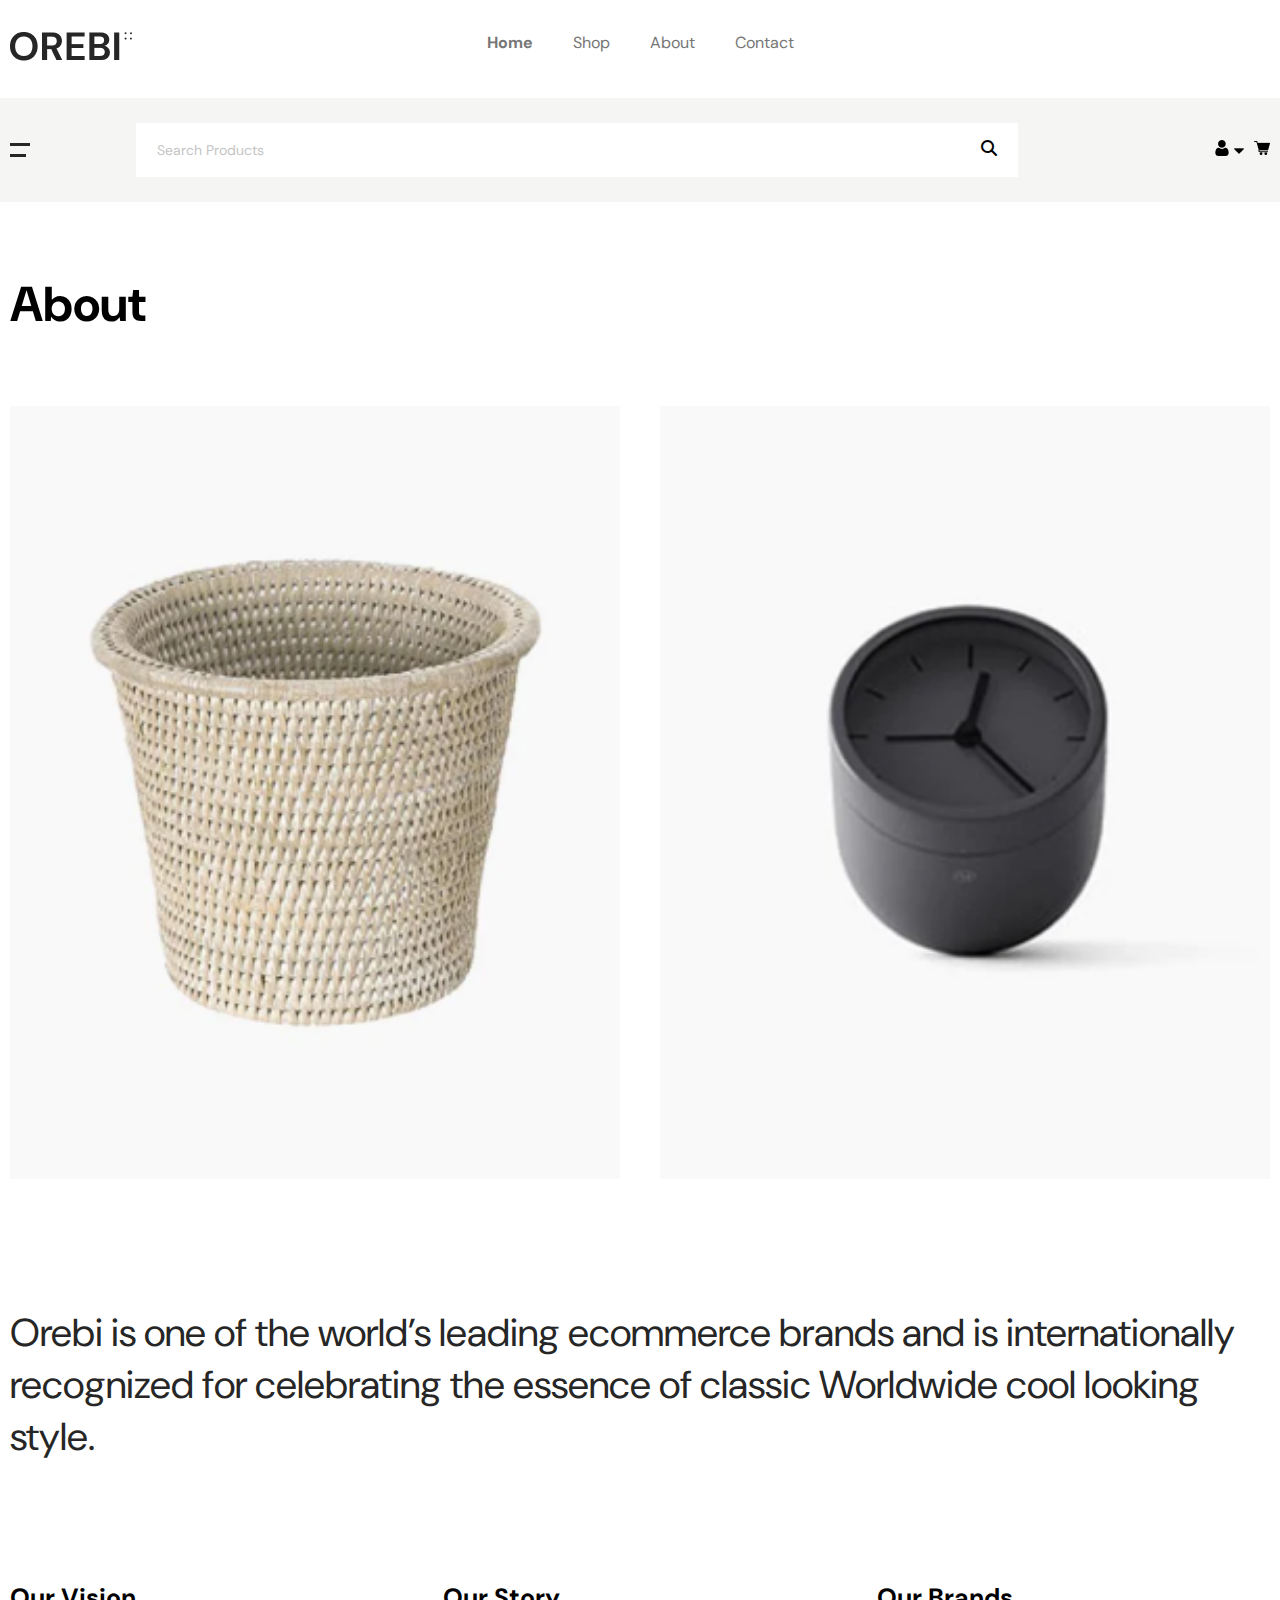
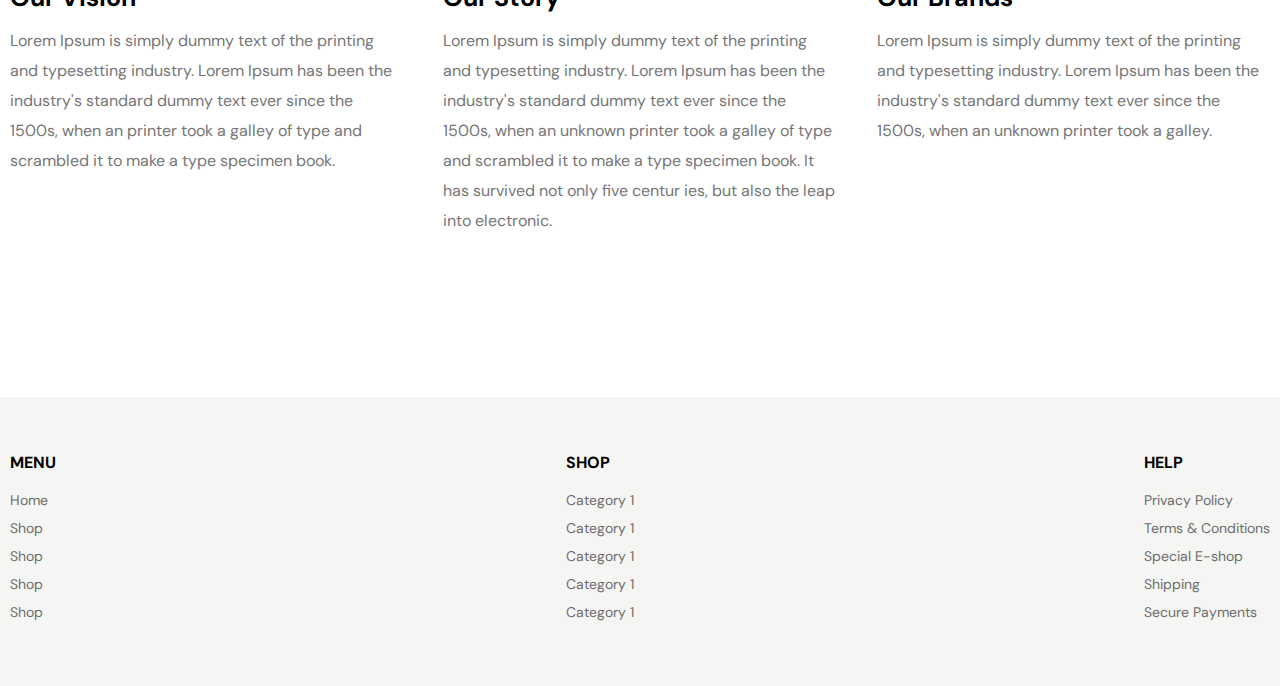
<file: about.html>
<!DOCTYPE html>
<html lang="en">
<head>
    <meta charset="UTF-8">
    <meta name="viewport" content="width=device-width, initial-scale=1.0">
    <title>About</title>
    <link rel="stylesheet" href="https://cdnjs.cloudflare.com/ajax/libs/font-awesome/6.4.0/css/all.min.css">
    <link rel="preconnect" href="https://fonts.googleapis.com">
    <link rel="preconnect" href="https://fonts.gstatic.com" crossorigin>
    <link href="https://fonts.googleapis.com/css2?family=DM+Sans:wght@400;500;700&display=swap" rel="stylesheet">
    <link rel="stylesheet" href="css/about.css">
    <link rel="stylesheet" href="css/responsive.css">
</head>
<body>
      <!-- =======================
        navber start
    ============================ -->
    <nav>
        <div class="navber-one">
            <div class="container flexbox">
                <div class="logo">
                    <a href="index.html">
                        <img src="images/Logo.png" alt="">
                    </a>
                </div>
                <label for="bar">           
                    <i class="fa-solid fa-bars"></i>                  
                </label>
                <input id="bar" type="checkbox">
                <div class="menu-box">
                    <ul class="flexbox">
                        <li><a href="index.html">Home</a></li>
                        <li><a href="shop.html">Shop</a></li>
                        <li><a href="about.html">About</a></li>
                        <li><a href="contact.html">Contact</a></li>
                    </ul>
                </div>
               
                <div class="false"></div>
                
               </div>
        </div>
       
       <div class="navber-two ">
            <div class="container  flexbox">
            <div class="category-bar">
                <div class="before">
                    <p>Shop by Category</p>
                </div>
                    
            </div>
            <div class="search-bar">
                <div class="search-box">
                    <i class="fa-solid fa-magnifying-glass"></i>
                <input type="search" placeholder="Search Products">
                </div>
                
            </div>                          
            <div class="icon-bar">          
               <div class="left">
                <a href="login.html">
                    <img src="images/user.png" alt="">
                <img class="dot" src="images/down-filled-triangular-arrow.png" alt="">
                </a>                
               </div>
               <div class="right">
                <a href="cart.html">
                    <img src="images/shopping-cart.png" alt="">
                </a>
               </div>
            </div>
        </div>
    </div>

    </nav>
        <!-- =======================
        navber end
    ============================ -->

    <section id="aboutimg">
        <div class="container dm">
            <div class="title">
                <h2>About</h2>
                
            </div>
            <div class="img">
            <div class="left">
               
            </div>
            <div class="right">
                
            </div>
          </div>
          <div class="bottomtext">
            <p>Orebi is one of the world’s leading ecommerce brands and is internationally recognized for celebrating the essence of classic Worldwide cool looking style.</p>
          </div>
          <div class="story">
            <div class="item">
                <h4>Our Vision</h4>
                <p>Lorem Ipsum is simply dummy text of the printing and typesetting industry. Lorem Ipsum has been the industry's standard dummy text ever since the 1500s, when an   printer took a galley of type and scrambled it to make a type specimen book.</p>
            </div>
            <div class="item">
                <h4>Our Story</h4>
                <p>Lorem Ipsum is simply dummy text of the printing and typesetting industry. Lorem Ipsum has been the industry's standard dummy text ever since the 1500s, when an unknown printer took a galley of type and scrambled it to make a type specimen book. It has survived not only five centur ies, but also the leap into electronic.</p>
            </div>
            <div class="item">
                <h4>Our Brands</h4>
                <p>Lorem Ipsum is simply dummy text of the printing and typesetting industry. Lorem Ipsum has been the industry's standard dummy text ever since the 1500s, when an unknown printer took a galley.</p>
            </div>
          </div>
        </div>
    </section>
    <!-- =======================
        Footer start
    ============================ -->
    <footer>
        <div class="container ">
            <div class="footer-deatils">
                
                    <div class="item">
                        <h4>MENU</h4>
                        <ul>
                            <li>Home</li>
                            <li>Shop</li>
                            <li>Shop</li>
                            <li>Shop</li>
                            <li>Shop</li>
                            
                        </ul>
                    </div>
                    <div class="item">
                        <h4>SHOP</h4>
                        <ul>
                            <li>Category 1</li>
                            <li>Category 1</li>
                            <li>Category 1</li>
                            <li>Category 1</li>
                            <li>Category 1</li>
                        </ul>
                    </div>
                    <div class="item">
                        <h4>HELP</h4>
                        <ul>
                            <li>Privacy Policy</li>
                            <li>Terms & Conditions</li>
                            <li>Special E-shop</li>
                            <li>Shipping</li>
                            <li>Secure Payments</li>
                        </ul>
                    </div>
            </div>
            
        </div>
    </footer>

        <!-- =======================
        Footer end
    ============================ -->

</body>
</html>
</file>
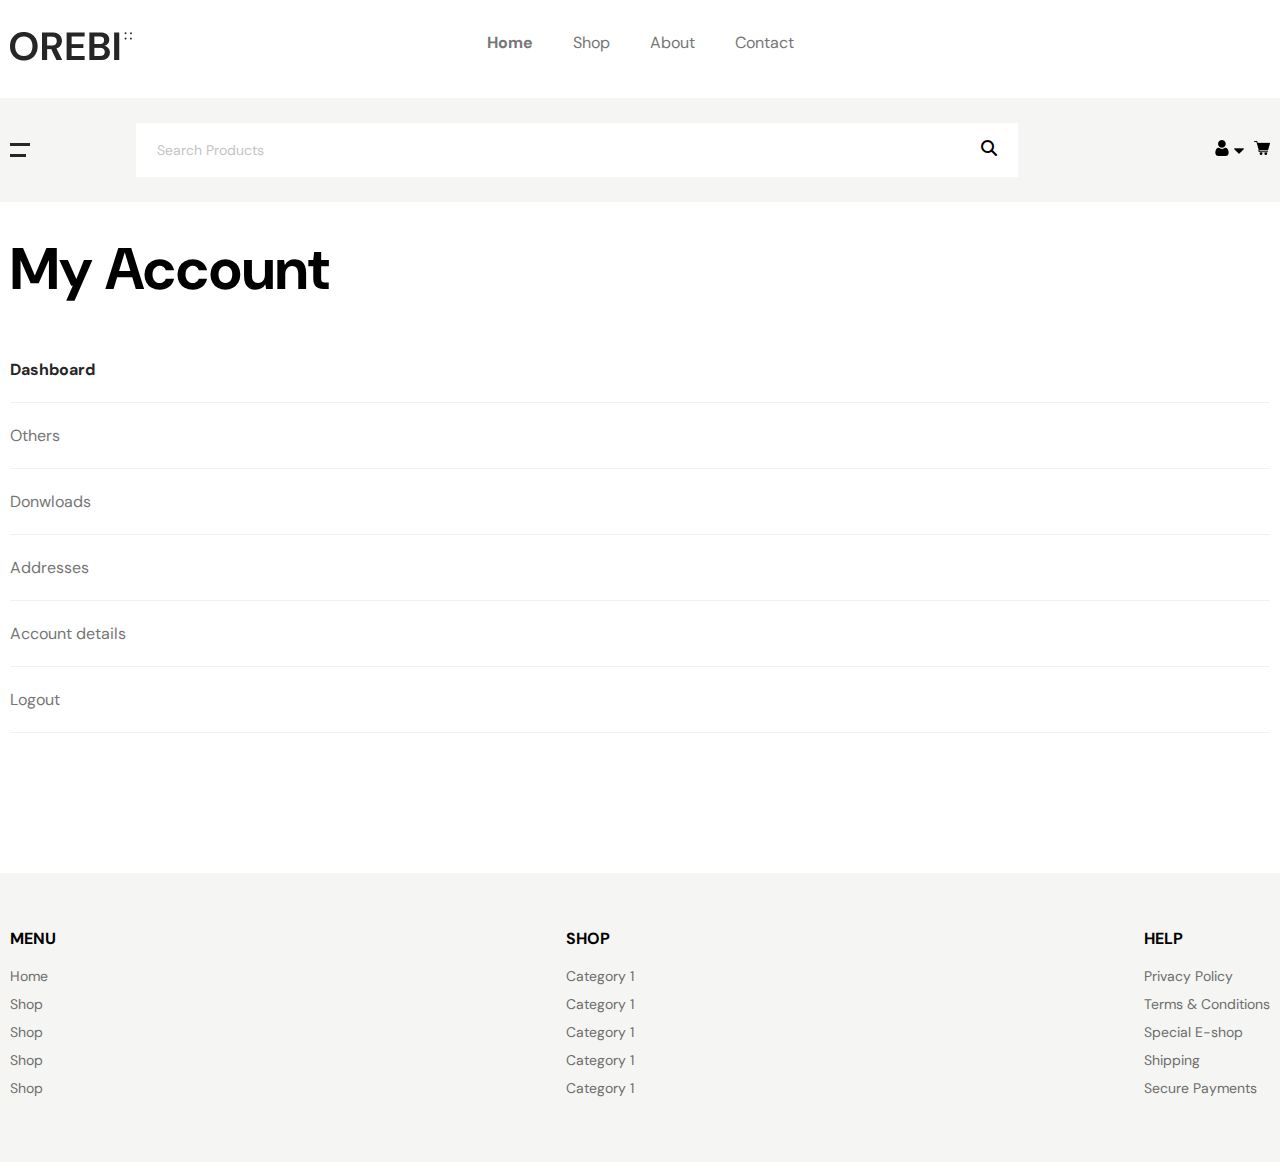
<file: account.html>
<!DOCTYPE html>
<html lang="en">
<head>
    <meta charset="UTF-8">
    <meta name="viewport" content="width=device-width, initial-scale=1.0">
    <title>My account</title>
    <link rel="stylesheet" href="https://cdnjs.cloudflare.com/ajax/libs/font-awesome/6.4.0/css/all.min.css">
    <link rel="preconnect" href="https://fonts.googleapis.com">
    <link rel="preconnect" href="https://fonts.gstatic.com" crossorigin>
    <link href="https://fonts.googleapis.com/css2?family=DM+Sans:wght@400;500;700&display=swap" rel="stylesheet">
    <link rel="stylesheet" href="css/account.css">
    <link rel="stylesheet" href="css/responsive.css">
</head>
<body>
     <!-- =======================
        navber start
    ============================ -->
    <nav>
        <div class="navber-one">
            <div class="container flexbox">
                <div class="logo">
                    <a href="index.html">
                        <img src="images/Logo.png" alt="">
                    </a>
                </div>
                <label for="bar">           
                    <i class="fa-solid fa-bars"></i>                  
                </label>
                <input id="bar" type="checkbox">
                <div class="menu-box">
                    <ul class="flexbox">
                        <li><a href="index.html">Home</a></li>
                        <li><a href="shop.html">Shop</a></li>
                        <li><a href="about.html">About</a></li>
                        <li><a href="contact.html">Contact</a></li>
                    </ul>
                </div>
               
                <div class="false"></div>
                
               </div>
        </div>
       
       <div class="navber-two ">
            <div class="container  flexbox">
            <div class="category-bar">
                <div class="before">
                    <p>Shop by Category</p>
                </div>
                    
            </div>
            <div class="search-bar">
                <div class="search-box">
                    <i class="fa-solid fa-magnifying-glass"></i>
                <input type="search" placeholder="Search Products">
                </div>
                
            </div>                          
            <div class="icon-bar">          
               <div class="left">
                <a href="login.html">
                    <img src="images/user.png" alt="">
                <img class="dot" src="images/down-filled-triangular-arrow.png" alt="">
                </a>                
               </div>
               <div class="right">
                <a href="cart.html">
                    <img src="images/shopping-cart.png" alt="">
                </a>
               </div>
            </div>
        </div>
    </div>

    </nav>
        <!-- =======================
        navber end
    ============================ -->
    <div class="title ">
        <div class="container">
            <div class="title">
                <h2>My Account</h2>
               
            </div>
        </div>
    </div>


    <!-- =====================
        My account start
    ========================== -->
    <section id="account">
        <div class="container ">
            <div class="flexbox">
                <div class="sideber">
                    <div class="item">
                        <h4>Dashboard</h4>
                    </div>
                    <div class="item">
                        <h4>Others</h4>
                    </div>
                    <div class="item">
                        <h4>Donwloads</h4>
                    </div>
                    <div class="item">
                        <h4>Addresses</h4>
                    </div>
                    <div class="item">
                        <h4>Account details</h4>
                    </div>
                    <div class="item">
                        <h4>Logout</h4>
                    </div>
                </div>
               
            </div>
           
        </div>
    </section>
    <!-- =====================
        My account end
    ========================== -->





     <!-- =======================
        Footer start
    ============================ -->
    <footer>
        <div class="container ">
            <div class="footer-deatils">
                
                    <div class="item">
                        <h4>MENU</h4>
                        <ul>
                            <li>Home</li>
                            <li>Shop</li>
                            <li>Shop</li>
                            <li>Shop</li>
                            <li>Shop</li>
                            
                        </ul>
                    </div>
                    <div class="item">
                        <h4>SHOP</h4>
                        <ul>
                            <li>Category 1</li>
                            <li>Category 1</li>
                            <li>Category 1</li>
                            <li>Category 1</li>
                            <li>Category 1</li>
                        </ul>
                    </div>
                    <div class="item">
                        <h4>HELP</h4>
                        <ul>
                            <li>Privacy Policy</li>
                            <li>Terms & Conditions</li>
                            <li>Special E-shop</li>
                            <li>Shipping</li>
                            <li>Secure Payments</li>
                        </ul>
                    </div>
         
      
              

            </div>
            
        </div>
    </footer>
        <!-- =======================
        Footer end
    ============================ -->

</body>
</html>
</file>
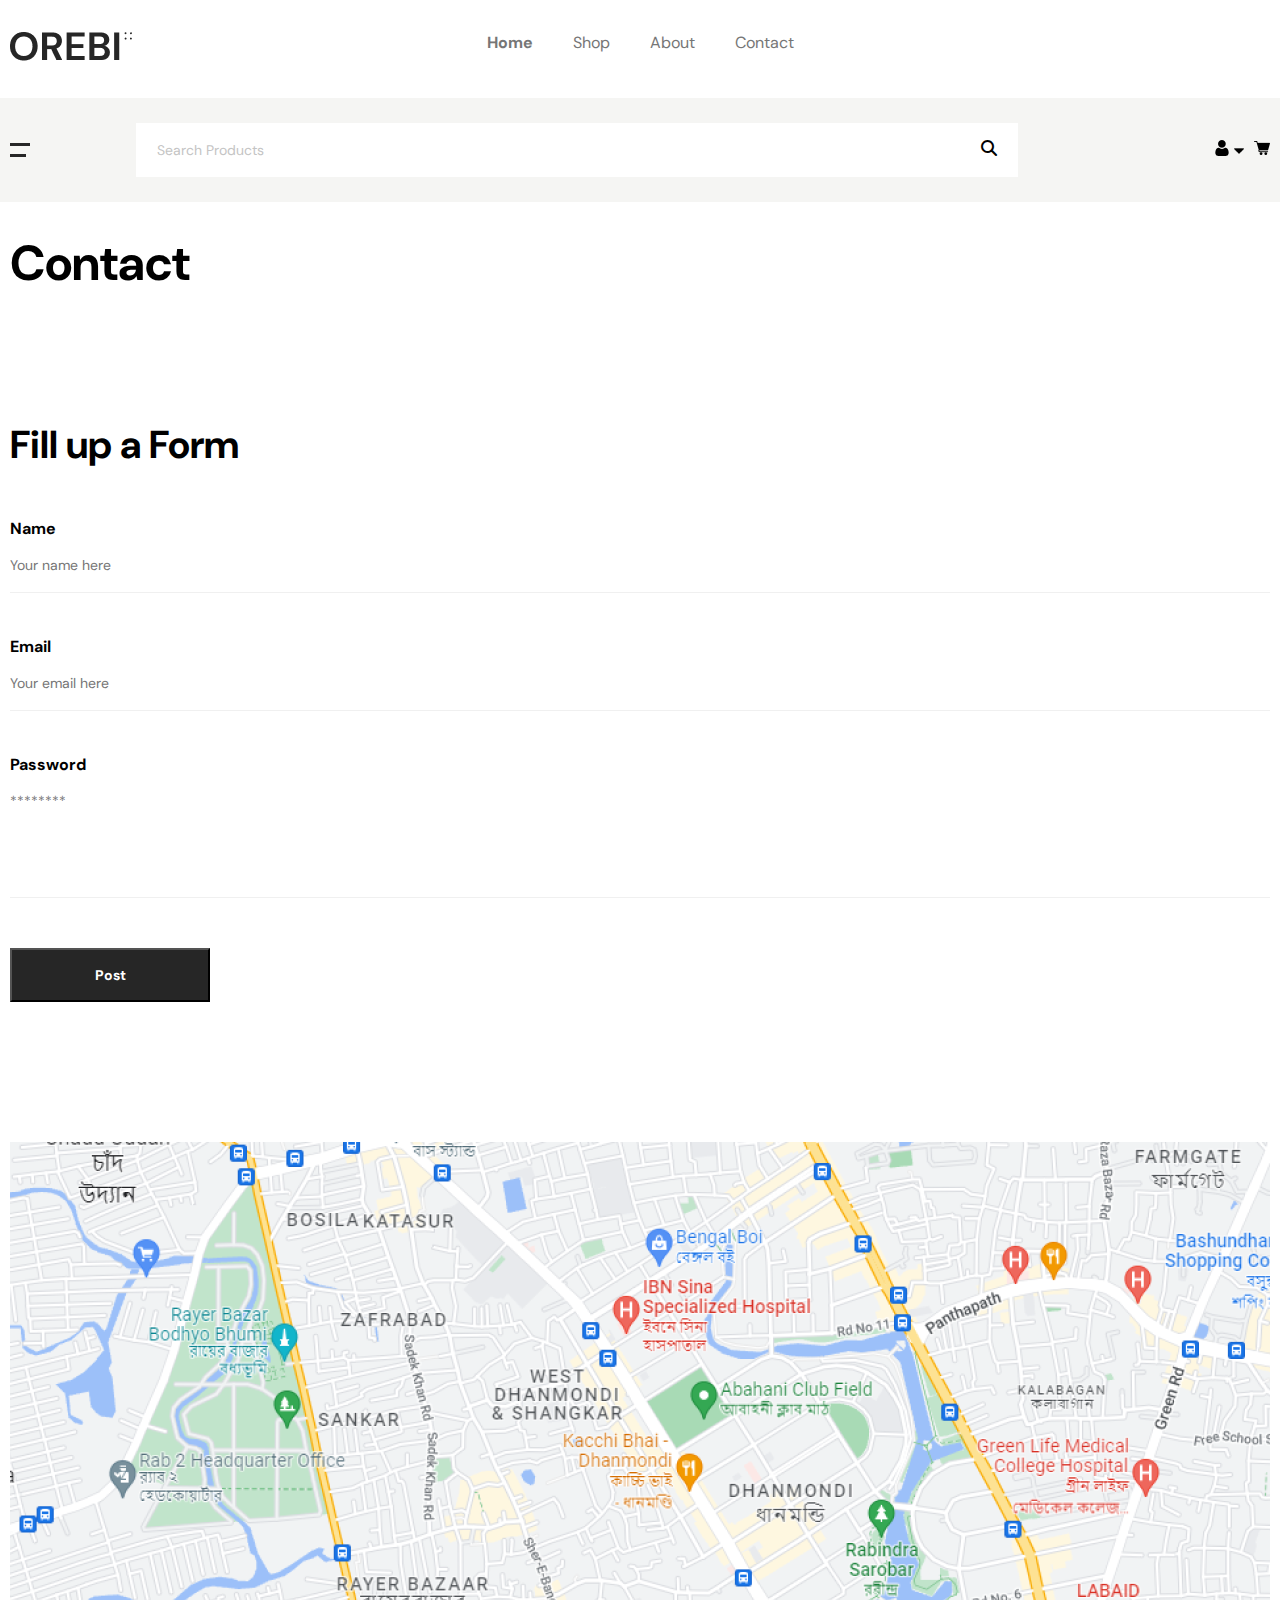
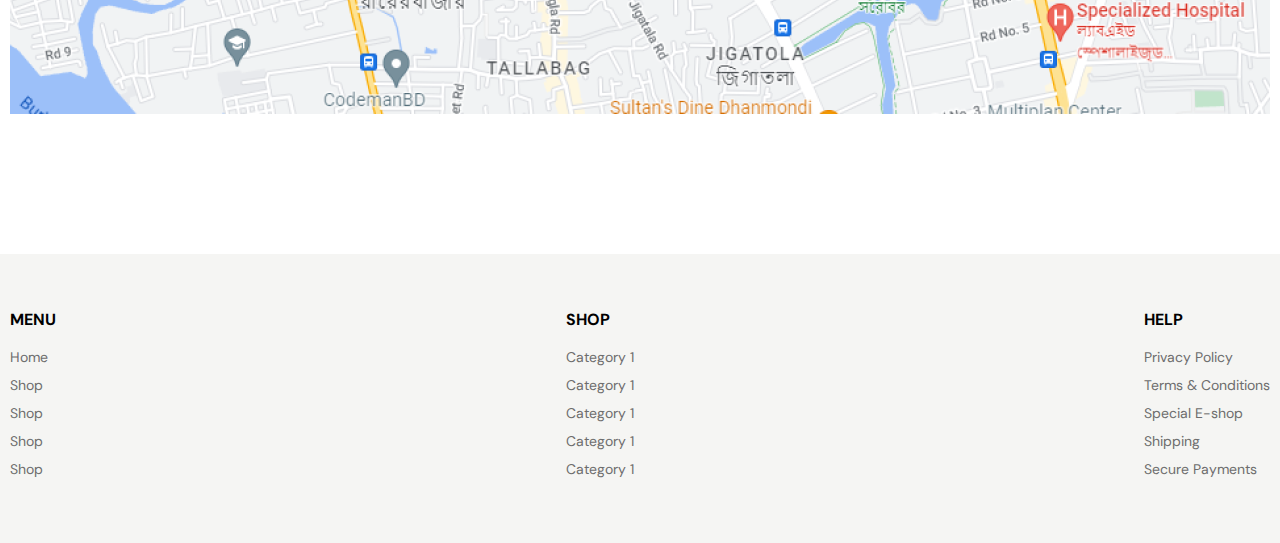
<file: contact.html>
<!DOCTYPE html>
<html lang="en">
<head>
    <meta charset="UTF-8">
    <meta name="viewport" content="width=device-width, initial-scale=1.0">
    <title>Contact</title>
    <link rel="stylesheet" href="https://cdnjs.cloudflare.com/ajax/libs/font-awesome/6.4.0/css/all.min.css">
    <link rel="preconnect" href="https://fonts.googleapis.com">
    <link rel="preconnect" href="https://fonts.gstatic.com" crossorigin>
    <link href="https://fonts.googleapis.com/css2?family=DM+Sans:wght@400;500;700&display=swap" rel="stylesheet">
    <link rel="stylesheet" href="css/contact.css">
    <link rel="stylesheet" href="css/responsive.css">
</head>
<body>
      <!-- =======================
        navber start
    ============================ -->
    <nav>
        <div class="navber-one">
            <div class="container flexbox">
                <div class="logo">
                    <a href="index.html">
                        <img src="images/Logo.png" alt="">
                    </a>
                </div>
                <label for="bar">           
                    <i class="fa-solid fa-bars"></i>                  
                </label>
                <input id="bar" type="checkbox">
                <div class="menu-box">
                    <ul class="flexbox">
                        <li><a href="index.html">Home</a></li>
                        <li><a href="shop.html">Shop</a></li>
                        <li><a href="about.html">About</a></li>
                        <li><a href="contact.html">Contact</a></li>
                    </ul>
                </div>
               
                <div class="false"></div>
                
               </div>
        </div>
       
       <div class="navber-two ">
            <div class="container  flexbox">
            <div class="category-bar">
                <div class="before">
                    <p>Shop by Category</p>
                </div>
                    
            </div>
            <div class="search-bar">
                <div class="search-box">
                    <i class="fa-solid fa-magnifying-glass"></i>
                <input type="search" placeholder="Search Products">
                </div>
                
            </div>                          
            <div class="icon-bar">          
               <div class="left">
                <a href="login.html">
                    <img src="images/user.png" alt="">
                <img class="dot" src="images/down-filled-triangular-arrow.png" alt="">
                </a>                
               </div>
               <div class="right">
                <a href="cart.html">
                    <img src="images/shopping-cart.png" alt="">
                </a>
               </div>
            </div>
        </div>
    </div>

    </nav>
        <!-- =======================
        navber end
    ============================ -->

    <div class="title">
        <div class="container">
            <div class="title">
                <h2>Contact</h2>
                
            
            </div>
        </div>
    </div>

    <div class="addressform">
        <div class="container">
            <h4>Fill up a Form</h4>
            <form action="#">
                <label for="name">Name</label>
                <input id="name" type="text" placeholder="Your name here">
                <label for="email">Email</label>
                <input id="email" type="text" placeholder="Your email here">
                <label for="rev">Password</label>
                <input id="rev" type="text" placeholder="********">
                <button>Post</button>
            </form>
        </div>
       
    </div>
    <div class="map">
        <div class="container">
            <div class="bg">
                <!-- <div class="office">
                    <div class="germany bold">
                        <p>Germany Office</p>
                        <img src="shopimages/plus.png" alt="">
                    </div>
                    <div class="Slovakia bold">
                        <p>Slovakia Office</p>
                        <img src="shopimages/plus.png" alt="">
                    </div>
                    <div class="Lithuania">
                        <h4>Lithuania Office</h4>
                        <p>575 Crescent Ave. Quakertown, PA 18951</p>
                        <p>+432 533 12 523</p>
                        <p>info@domain.com</p>
                        <p>Mon - Fri: 9am - 6pm</p>
                    </div>
                </div> -->
            </div>
        </div>
    </div>

        <!-- =======================
        Footer start
    ============================ -->
    <footer>
        <div class="container ">
            <div class="footer-deatils">
                
                    <div class="item">
                        <h4>MENU</h4>
                        <ul>
                            <li>Home</li>
                            <li>Shop</li>
                            <li>Shop</li>
                            <li>Shop</li>
                            <li>Shop</li>
                            
                        </ul>
                    </div>
                    <div class="item">
                        <h4>SHOP</h4>
                        <ul>
                            <li>Category 1</li>
                            <li>Category 1</li>
                            <li>Category 1</li>
                            <li>Category 1</li>
                            <li>Category 1</li>
                        </ul>
                    </div>
                    <div class="item">
                        <h4>HELP</h4>
                        <ul>
                            <li>Privacy Policy</li>
                            <li>Terms & Conditions</li>
                            <li>Special E-shop</li>
                            <li>Shipping</li>
                            <li>Secure Payments</li>
                        </ul>
                    </div>
         
      
              

            </div>
            
        </div>
    </footer>
        <!-- =======================
        Footer end
    ============================ -->

</body>
</html>
</file>
<file: css/about.css>
/* =================
common css start   
==================== */
*{
    margin: 0;
    padding: 0;
    font-family: 'DM Sans', sans-serif;
}
.container{
    width: 1600px ;
    margin: 0 auto;
}
ul,ol{
    list-style: none;
}
a{
    display: inline-block;
    text-decoration: none;
}

.flexbox{
    display: flex;
}
span{
    display: inline-block;
}
/* =================
common css end
==================== */
/* =================
navber css start
==================== */
nav {

    background-color: white;
}

nav .logo{
    width: 20%;   
}

nav .menu-box {
    width: 60%;
    justify-content: center;
    display: flex; 
}


nav .menu-box ul{
    column-gap: 40px;
}
nav .menu-box ul li:first-child{
    font-weight: 700;
}
nav .false{
    width: 20%;
    
}
.navber-one{
    padding: 32px 0;
}
.navber-two{
    background-color: #F5F5F3;
    padding: 25px 0;
    align-items: center;
}
.navber-two .category-bar {
    width: 20%;
    display: flex;
    align-items: center;
    column-gap: 12px;
    cursor: pointer;
}
.navber-two .category-bar .before {
    position: relative;
    padding-left: 45px;
}

.navber-two .category-bar .before::before {
    content: "";
    position: absolute;
    top: 7px;
    left: 0;
    width: 20px;
    height: 3px;
    background-color: #262626;
}
.navber-two .category-bar .before::after {
    content: "";
    position: absolute;
    top: 15px;
    left: 0;
    width: 16px;
    height: 3px;
    background-color: #262626;
}

.navber-two .search-bar{
    width: 60%;
  
}
.navber-two .search-box{
    position: relative;
    width: 601px;
    margin: auto; 
}
.navber-two .search-bar i {
    position: absolute;
    top: 17px;
    right: 21px;

}
.navber-two .search-bar input {
    width: 601px;
    padding: 18px 21px;
    border: 0; 
    color: #C4C4C4;
    font-size: 14px;
}
.navber-two .search-bar input::placeholder{
    color: #C4C4C4;
    font-size: 14px;
}
.navber-two .icon-bar {
    width: 20%;
    display: flex;
    align-items: center;
    column-gap: 42px;
    cursor: pointer;
    justify-content: flex-end;
}
.navber-two .icon-bar .left{
    display: flex;
    align-items: center;
    column-gap: 10px;
}
.navber-two .icon-bar img.dot{
    width: 10px;
  
}

.menu-box .flexbox li a{
    color:#767676;
}

nav label{
    display: none;
}
nav #bar{
    display: none;
}


/* =================
Navber css end  
==================== */
/* =================
aboutimg css start 
==================== */
#aboutimg .title {
    margin-top: 70px;
    margin-bottom: 70px;
}
#aboutimg .title h2{
    font-size: 49px;
    margin-bottom: 12px;
}
#aboutimg .title ul{
    display: flex;
    column-gap: 12px;
    margin-top: 20px;
}
#aboutimg .title ul li img{
    width: 10px;
}
#aboutimg .img{
    display: flex;
    column-gap: 40px;
}
#aboutimg .img .left{
    background: url("../images/10.png") bottom no-repeat;
    background-size: cover;
    width: 50%;
    height: 773px;
    padding-bottom: 62px;
    box-sizing: border-box;
    display: flex;
    justify-content: center;
    align-items: flex-end;
}

#aboutimg .img .right{
    background: url("../images/11.png") bottom no-repeat;
    background-size: cover;
    width: 50%;
    height: 773px;
    padding-bottom: 62px;
    box-sizing: border-box;
    display: flex;
    justify-content: center;
    align-items: flex-end;
}
#aboutimg .bottomtext p{
    font-size: 39px;
    color: #262626;
    line-height: 52px;
    margin-top: 128px;
    margin-bottom: 118px;
}

#aboutimg .story {
    display: flex;
    column-gap: 40px;
    margin-bottom: 131px;
}
#aboutimg .story .item {
    width: 32%;
}
#aboutimg .story .item h4{
    font-size: 25px;
    font-weight: 700;
}
#aboutimg .story .item p{
    font-size: 16px;
    line-height: 30px;
    color: #767676;
    margin-top: 12px;
}
/* =================
aboutimg css end 
==================== */
/* =================
footer css start
==================== */
footer{
    background: #F5F5F3 ;
    padding: 55px 0;
}
footer .footer-deatils{
    display: flex;
    column-gap: 144px ;
   
}

footer .footer-deatils .item h4{
    font-size: 16px;
    margin-bottom: 18px;
    font-weight: 700;
}
footer .footer-deatils .item ul li{
    margin-bottom: 10px;
    font-size: 14px;
    font-weight: 400;
    color: #6D6D6D;
}

footer .footer-deatils .item p{
    font-size: 16px;
    font-weight: 700;
    margin-bottom: 16px;
}

footer .footer-deatils .item span{
    color: #6D6D6D;
}

/* =================
Footer css end
==================== */
</file>
<file: css/responsive.css>
@media (min-width:320px) and (max-width:666px){

    .container{
    padding: 0 10px;
    width: 100%;
    box-sizing: border-box;
    }

    nav{
        position: relative;
    }
     
    nav .navber-one{
        padding: 10px 0;
    }
   
  

    nav .navber-one .flexbox{
        flex-direction: column;
    }

    nav .logo{
        width: 100%;
    }

    nav input:checked + .menu-box{
        height: 100px;
        opacity: 1;
        visibility: visible;
    }

    nav .menu-box{
        width: 100%;
        justify-content: flex-start;
        position: absolute;
        top: 42px;
        background: #f0f0f0;
        left: 0;
        padding: 10px;
        box-sizing: border-box;
        z-index: 1;
        height: 0;
        opacity: 0;
        transition: .4s;
        visibility: hidden;
    }

    nav .false{
        display: none;
    }

    nav label {
        display: block;
        position: absolute;
        top: 10px;
        right: 11px;
        background: transparent;
        border: 0;
        font-size: 16px;
        cursor: pointer;
    }

    nav .navber-two .before p{     
        display: none;
    }

    .navber-two .category-bar{
        width: 10%;
        padding-left: 0;
    }

    .navber-two .category-bar .before::before {      
        top: -7px;   
    }

    .navber-two .category-bar .before::after{        
     top: 4px;
    }

    .navber-two .search-bar{
        width: 70%;
    }

    .navber-two .search-box{
        width: auto;
    }

    .navber-two .search-box input{
        width: 100%;
    }

    .navber-two .icon-bar{
        width: 20%;
        column-gap: 10px;
    }

    
    #banner{
        background: #f0f0;
        padding: 50px 20px;
    }

    #banner .left .number p {       
        top: 16%;       
    }

    #banner .left {
        padding-left: 35px;
        width: 100%;   
}  

    #banner .right{
        width: 0;
        display: none;
    }

    #banner .left p span{
        margin-top: 0;
    }

    .banner-bottom .container{
        column-gap: 20px;
    }
    .banner-bottom .container .item{
        column-gap: 18px;
    }

    .banner-bottom{
        margin-bottom: 20px;
    }

    #sale .flexbox{
        column-gap: 0;
        flex-direction: column;
    }

    #sale .left{
        width: 100%;
        height: 500px;
        margin-bottom: 30px;
    }
    #sale .right{
        width: 100%;
        height: auto;
    }
    #arrivals{
        margin-bottom: 28px;
    }

    #arrivals .arrivalsitems {
        flex-direction: column;
        column-gap: 20px;
    }
    #arrivals .arrivalsitems .item{
        width: 100%;
        margin-bottom: 25px;
       
    }

    #time {
        margin-top: 30px;
        margin-bottom: 28px;
    }

    #time .right h2 {
        font-size: 30px;
       
    }
    #time .timeitems{
        
        padding-left: 17px;
    }

    #time .right p{
        
        width:auto;
    }

    #offer {
        margin-bottom: 40px;
    }

    #offer .item{
        margin-bottom: 40px;
    }

    #offer .offeritem{
        flex-direction: column;
       
    }
   
    #offer .offeritem .item{
        width: 100%;
    }

    footer .footer-deatils{
        flex-wrap: wrap;
    }
    
    .error h2 {
        font-size: 60px;
        width: 100%;
    }

    .error p{
        font-size: 11px;
        width: 100%;
       
    }

    #aboutimg .img{
        flex-direction: column;
        column-gap: 40px;
    }

    #aboutimg .img .left{
        
        width: 100%;
        height: 573px;   
        margin-bottom: 30px;     
    }
    #aboutimg .img .right{
       
        width: 100%;
        height: 573px;        
    }
   
    #aboutimg .bottomtext p {
        font-size: 22px;
    }

    #aboutimg .story {
       
        column-gap: 40px;
        flex-direction: column;
    }

    #aboutimg .story .item {
        width: 100%;
        margin-bottom: 30px;
    }

    nav .navber-one .logo .logo-one{
        padding-left: 0;
    }
    .shoping{
        flex-direction: column;
        position: relative;
    }

    #main .zio{
        visibility: visible;
    }

    #main .sideber{
        width: 100%;
        position: absolute;
        top: 23px;
        left: -103%;
        z-index: 1;
        background: #f0f0f0;
        transition: 0.4s;
    }


    .shoping input:checked + .sideber{
        left:0 !important;
       }

    #main{
        margin-top: 40px;
    }

    #main .listed{
        width: 100%;
    }

    #main .listed .listed-one{
        flex-direction: column;
    }

    #main .listed .listed-one .right{
       
        width: 100%;
        flex-direction: column;
    }

    #main .listed .listed-one .right .show ul {
        
        width: 241px;
        margin-left: 14px;
        margin-top: 10px;
    }

     .listed .productitems  .item{
        width: 100%;
        /* height: 465px; */
       
    } 

    .listed .productitems {
        
        flex-direction: column;
        
        
    }
    .listed .productitems .item {
        width: 100%;
        margin-bottom: 30px;
        column-gap: 30px;
 
    }

    #cart .second-row .item .flexbox{
        flex-direction: column;
        align-items: start;
    }

    #cart .second-row .item{
        width: 100%;
    }

    #cart .second-row .item ul{
        width: 89px;
    }

    #cart .second-row .item h4{
        font-size: 15px;
    }

    #cart .second-row .item img{
        margin-left: 0;
    }

    #cart .third-row ul{
        width: 150px;      
    }

    #cart .carttotals .left{
        
        display: none;
    }

    #cart .carttotals .right{
        
        width: 100%;
    }
     .map{
        display: none;
     }


     .title p {
        width: 336px;    
        font-size: 19px;
        
    }

    .return-cus  form .flexbox{
       flex-direction: column;
    }

    .pass form .flexbox{
        flex-direction: column;
        width: 100%;
    }

    .pass  form input{
        width: 100%;
    }

    .return-cus  form input {
    
        width: 100%;
      
    }

    .cus p {
        font-size: 19px;       
        width: 100%;
        
    }


    #account .flexbox .sideber{
        width: 100%;
    }

    .return-cus form h2 {
        font-size: 31px;
    }

    .cus .flexbox{
        flex-direction: column ;
    }

    .cus  form input {
       
        width:100%;
       
    
    }
    footer .footer-deatils{
       
        padding-left: 0;
       
    }
    .title {
        margin-top: 29px;
       
    }
    .title ul{
        
        margin-bottom: 30px;
    }

    .cus {
        padding-bottom: 40px;
    }
    .addressform  form input {
       
        width: 100%;
       
    }

}






@media (min-width:667px) and (max-width:1500px){

    .container{
        padding: 0 10px;
        width: 100%;
        box-sizing: border-box;
    }

    .addressform  form input {
       
        width: 100%;
       
    }

    .return-cus form h2 {
        font-size: 31px;
    }

    .cus .flexbox{
        flex-direction: column ;
    }

    .cus  form input {
       
        width:100%;
       
    
    }
    .return-cus  form .flexbox{
        flex-direction: column;
     }
 
     .pass form .flexbox{
         flex-direction: column;
         width: 100%;
     }
 
     .pass  form input{
         width: 100%;
     }
 
     .return-cus  form input {
     
         width: 100%;
       
     }
 
     .cus p {
         font-size: 19px;       
         width: 100%;
         
     }
 
 
     #account .flexbox .sideber{
         width: 100%;
     }
 
     .return-cus form h2 {
         font-size: 31px;
     }
 
     .cus .flexbox{
         flex-direction: column ;
     }
 
     .cus  form input {
        
         width:100%;
        
     
     }
    .title ul{
        
        margin-bottom: 30px;
    }
    .title {
        margin-top: 29px;
       
    }
   
    .cus {
        padding-bottom: 40px;
    }
    nav .false{
        display: none;
    }
 

    nav .item{
        width: 100%;
        justify-content: flex-end;
    }

    nav .navber-two .before p{     
        display: none;
    }

    .navber-two .category-bar{
        width: 10%;
        padding-left: 0;
    }

    .navber-two .category-bar .before::before {      
        top: -7px;   
    }

    .navber-two .category-bar .before::after{        
     top: 4px;
    }

    .navber-two .search-bar{
        width: 70%;
    }

    .navber-two .search-box{
        width: auto;
    }

    .navber-two .search-box input{
        width: 100%;
    }

    .navber-two .icon-bar{
        width: 20%;
        column-gap: 10px;
    }


    #banner{        
        padding: 110px 16px;
    }

    #time {
        margin-top: 30px;
        margin-bottom: 28px;
    }

    #banner .left .number p {
        font-size: 18px;
        top: 22%;
       
    }
    #arrivals{
   
        margin-bottom: 28px;
    }
    
    #arrivals .arrivalsitems .item:hover .img-box .inner-items{
        visibility: visible;
        opacity: 0;
    }
   
    footer .footer-deatils{
        
        justify-content: space-between;
       
    }

    #aboutimg .story .item {
        width: 100%;
        margin-bottom: 30px;
    }

    .shoping{
        flex-direction: column;
        position: relative;
    }

    nav .navber-one .logo .logo-one{
        padding-left: 0;
    }

    #main .zio{
        visibility: visible;
    }

    #main .sideber{
        width: 100%;
        position: absolute;
        top: 23px;
        left: -103%;
        z-index: 1;
        background: #f0f0f0;
        transition: 0.4s;
    }


    .shoping input:checked + .sideber{
        left:0 !important;
       }

    #main .product{
        width: 100%;
    }

    #main .product .filter{
        flex-direction: column;
    }

    #main .product .filter .right{
       
        width: 100%;
        flex-direction: column;
    }

    #main .product .filter .right .show ul {
        
        width: 241px;
        margin-left: 14px;
        margin-top: 10px;
    }

    #arrivals .arrivalsitems .item h5 {
        font-size: 12px;
    }


    #arrivals .arrivalsitems .item span {
        font-size: 16px;        
    }

    #offer .offeritem .item h5 {
        font-size: 13px;
    }
    .product .productitems {
        
        /* flex-direction: column; */
        column-gap: 30px;   
        
    }

    #arrivals .arrivalsitems .item {
        height: 465px;
    }
   

    .return-cus  form input {
    
        width: 100%;
      
    }
}
</file>
<file: css/account.css>
/* =================
common css start   
==================== */
*{
    margin: 0;
    padding: 0;
    font-family: 'DM Sans', sans-serif;
}
.container{
    width: 1600px ;
    margin: 0 auto;
}
ul,ol{
    list-style: none;
}
a{
    display: inline-block;
    text-decoration: none;
}

.flexbox{
    display: flex;
}
span{
    display: inline-block;
}
/* =================
common css end
==================== */
/* =================
navber css start
==================== */

nav {

    background-color: white;
}

nav .logo{
    width: 20%;   
}

nav .menu-box {
    width: 60%;
    justify-content: center;
    display: flex; 
}


nav .menu-box ul{
    column-gap: 40px;
}
nav .menu-box ul li:first-child{
    font-weight: 700;
}
nav .false{
    width: 20%;
    
}
.navber-one{
    padding: 32px 0;
}
.navber-two{
    background-color: #F5F5F3;
    padding: 25px 0;
    align-items: center;
}
.navber-two .category-bar {
    width: 20%;
    display: flex;
    align-items: center;
    column-gap: 12px;
    cursor: pointer;
}
.navber-two .category-bar .before {
    position: relative;
    padding-left: 45px;
}

.navber-two .category-bar .before::before {
    content: "";
    position: absolute;
    top: 7px;
    left: 0;
    width: 20px;
    height: 3px;
    background-color: #262626;
}
.navber-two .category-bar .before::after {
    content: "";
    position: absolute;
    top: 15px;
    left: 0;
    width: 16px;
    height: 3px;
    background-color: #262626;
}

.navber-two .search-bar{
    width: 60%;
  
}
.navber-two .search-box{
    position: relative;
    width: 601px;
    margin: auto; 
}
.navber-two .search-bar i {
    position: absolute;
    top: 17px;
    right: 21px;

}
.navber-two .search-bar input {
    width: 601px;
    padding: 18px 21px;
    border: 0; 
    color: #C4C4C4;
    font-size: 14px;
}
.navber-two .search-bar input::placeholder{
    color: #C4C4C4;
    font-size: 14px;
}
.navber-two .icon-bar {
    width: 20%;
    display: flex;
    align-items: center;
    column-gap: 42px;
    cursor: pointer;
    justify-content: flex-end;
}
.navber-two .icon-bar .left{
    display: flex;
    align-items: center;
    column-gap: 10px;
}
.navber-two .icon-bar img.dot{
    width: 10px;
  
}

.menu-box .flexbox li a{
    color:#767676;
}

nav label{
    display: none;
}
nav #bar{
    display: none;
}


/* ===================
My account css start
====================== */
#account{
    margin-bottom: 140px;
}
#account .flexbox{
    column-gap: 40px;
}

.title{
    margin-top: 40px;
    font-size: 39px;
    margin-bottom: 30px;
}

#account .flexbox .sideber{
    width: 40%;
}
#account .flexbox .sideber h4{
    font-size: 16px;
    font-weight: 400;
    color: #767676;
}

#account .flexbox .sideber .item:first-child h4{
    color: #262626;
    font-weight: 700;
}
#account .flexbox .sideber .item{
    padding: 22px 0;
    border-bottom: 1px solid #F0F0F0;
}
#account .flexbox .detailsarea{
    width: 80%;
}
#account .flexbox .detailsarea p{
    font-size: 16px;
    font-weight: 400;
    color: #767676;
    line-height: 30px;
}
#account .flexbox .detailsarea span{
    color: #262626;
}
#account .flexbox .detailsarea .second{
    width: 918px;
    margin-top: 48px;
}
/* ===================
My account css end
====================== */


/* =================
footer css start
==================== */

footer{
    background: #F5F5F3 ;
    padding: 55px 0;
}
footer .footer-deatils{
    display: flex;
    column-gap: 144px ;
   
}

footer .footer-deatils .item h4{
    font-size: 16px;
    margin-bottom: 18px;
    font-weight: 700;
}
footer .footer-deatils .item ul li{
    margin-bottom: 10px;
    font-size: 14px;
    font-weight: 400;
    color: #6D6D6D;
}

footer .footer-deatils .item p{
    font-size: 16px;
    font-weight: 700;
    margin-bottom: 16px;
}

footer .footer-deatils .item span{
    color: #6D6D6D;
}



/* =================
Footer css end
==================== */
</file>
<file: css/contact.css>
/* =================
common css start   
==================== */
*{
    margin: 0;
    padding: 0;
    font-family: 'DM Sans', sans-serif;
}
.container{
    width: 1600px ;
    margin: 0 auto;
}
ul,ol{
    list-style: none;
}
a{
    display: inline-block;
    text-decoration: none;
}

.flexbox{
    display: flex;
}
span{
    display: inline-block;
}
/* =================
common css end
==================== */
/* =================
navber css start
==================== */

nav {

    background-color: white;
}

nav .logo{
    width: 20%;   
}

nav .menu-box {
    width: 60%;
    justify-content: center;
    display: flex; 
}


nav .menu-box ul{
    column-gap: 40px;
}
nav .menu-box ul li:first-child{
    font-weight: 700;
}
nav .false{
    width: 20%;
    
}
.navber-one{
    padding: 32px 0;
}
.navber-two{
    background-color: #F5F5F3;
    padding: 25px 0;
    align-items: center;
}
.navber-two .category-bar {
    width: 20%;
    display: flex;
    align-items: center;
    column-gap: 12px;
    cursor: pointer;
}
.navber-two .category-bar .before {
    position: relative;
    padding-left: 45px;
}

.navber-two .category-bar .before::before {
    content: "";
    position: absolute;
    top: 7px;
    left: 0;
    width: 20px;
    height: 3px;
    background-color: #262626;
}
.navber-two .category-bar .before::after {
    content: "";
    position: absolute;
    top: 15px;
    left: 0;
    width: 16px;
    height: 3px;
    background-color: #262626;
}

.navber-two .search-bar{
    width: 60%;
  
}
.navber-two .search-box{
    position: relative;
    width: 601px;
    margin: auto; 
}
.navber-two .search-bar i {
    position: absolute;
    top: 17px;
    right: 21px;

}
.navber-two .search-bar input {
    width: 601px;
    padding: 18px 21px;
    border: 0; 
    color: #C4C4C4;
    font-size: 14px;
}
.navber-two .search-bar input::placeholder{
    color: #C4C4C4;
    font-size: 14px;
}
.navber-two .icon-bar {
    width: 20%;
    display: flex;
    align-items: center;
    column-gap: 42px;
    cursor: pointer;
    justify-content: flex-end;
}
.navber-two .icon-bar .left{
    display: flex;
    align-items: center;
    column-gap: 10px;
}
.navber-two .icon-bar img.dot{
    width: 10px;
  
}

.menu-box .flexbox li a{
    color:#767676;
}

nav label{
    display: none;
}
nav #bar{
    display: none;
}

/* =================
Navber css end  
==================== */
.title {
    margin-top: 124px;
    margin-bottom: 124px;
}
.title h2{
    font-size: 49px;
    margin-bottom: 12px;
}
.title ul{
    display: flex;
    column-gap: 12px;
}
.title ul li img{
    width: 10px;
}

.bold{
    font-weight: 700;
}

.addressform{
    margin-bottom: 140px;
}
.addressform  h4{
    font-size: 39px;
    font-weight: 700;
    margin-top: 54px;
    margin-bottom: 48px;
}
.addressform  form label{
    display: block;
    font-weight: bold;
    margin-top: 23px;
}
.addressform  form input {
    border: 0;
    border-bottom: 1px solid #F0F0F0;
    width: 50%;
    padding: 18px 0;
    margin-bottom: 20px;
}

.addressform  form input::placeholder{
    font-size: 14px;
    color: #767676;
}
.addressform  form input#rev{
    padding-bottom: 87px;
    
}
.addressform  form button{
    width: 200px;
    background-color: #262626;
    color: #fff;
    font-size: 14px;
    font-weight: 700;
    padding: 16px 0;
    display: block;
    margin-top: 30px;
}

.map .bg{
    background: url("../images/Map.png") no-repeat bottom;
    height: 572px;
    width: 100%;
    display: flex;
    align-items: center;
    margin-bottom: 140px;
    
}


/* =================
footer css start
==================== */
footer{
    background: #F5F5F3 ;
    padding: 55px 0;
}
footer .footer-deatils{
    display: flex;
    column-gap: 144px ;
   
}

footer .footer-deatils .item h4{
    font-size: 16px;
    margin-bottom: 18px;
    font-weight: 700;
}
footer .footer-deatils .item ul li{
    margin-bottom: 10px;
    font-size: 14px;
    font-weight: 400;
    color: #6D6D6D;
}

footer .footer-deatils .item p{
    font-size: 16px;
    font-weight: 700;
    margin-bottom: 16px;
}

footer .footer-deatils .item span{
    color: #6D6D6D;
}
</file>
